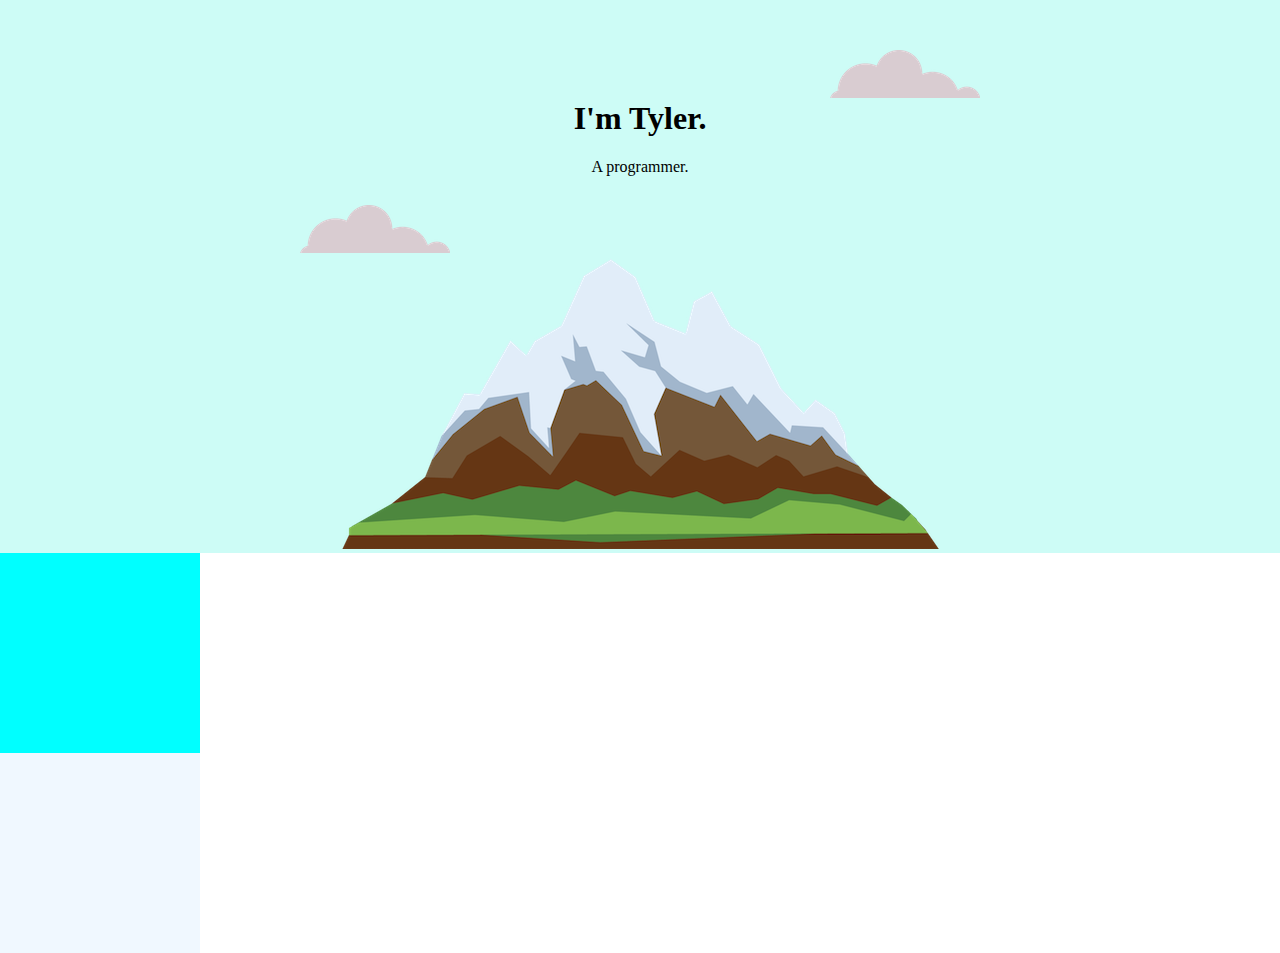
<file: CSS - My Site/index.html>
<!DOCTYPE html>
<head>
    <meta charset="UTF-8">
    <link rel="stylesheet" href="css/styles.css">
    <link rel="icon" href="favicon.ico?v2">
    <title>Tyler Chin</title>
</head>
<body>
    <div class="top-container">
        <img class = "top-cloud" src = "Images/cloud.png" alt = "cloud-img">
        <h1>I'm Tyler.</h1>
        <p>A programmer.</p>
        <img class = "bottom-cloud" src = "Images/cloud.png" alt = "cloud-img">
        <img src = "Images/mountain.png" alt = "mountain-img">
    </div>
    <div class="middle-container">
        
    </div>
    <div class="bottom-container">

    </div>
</body>
</html>
</file>
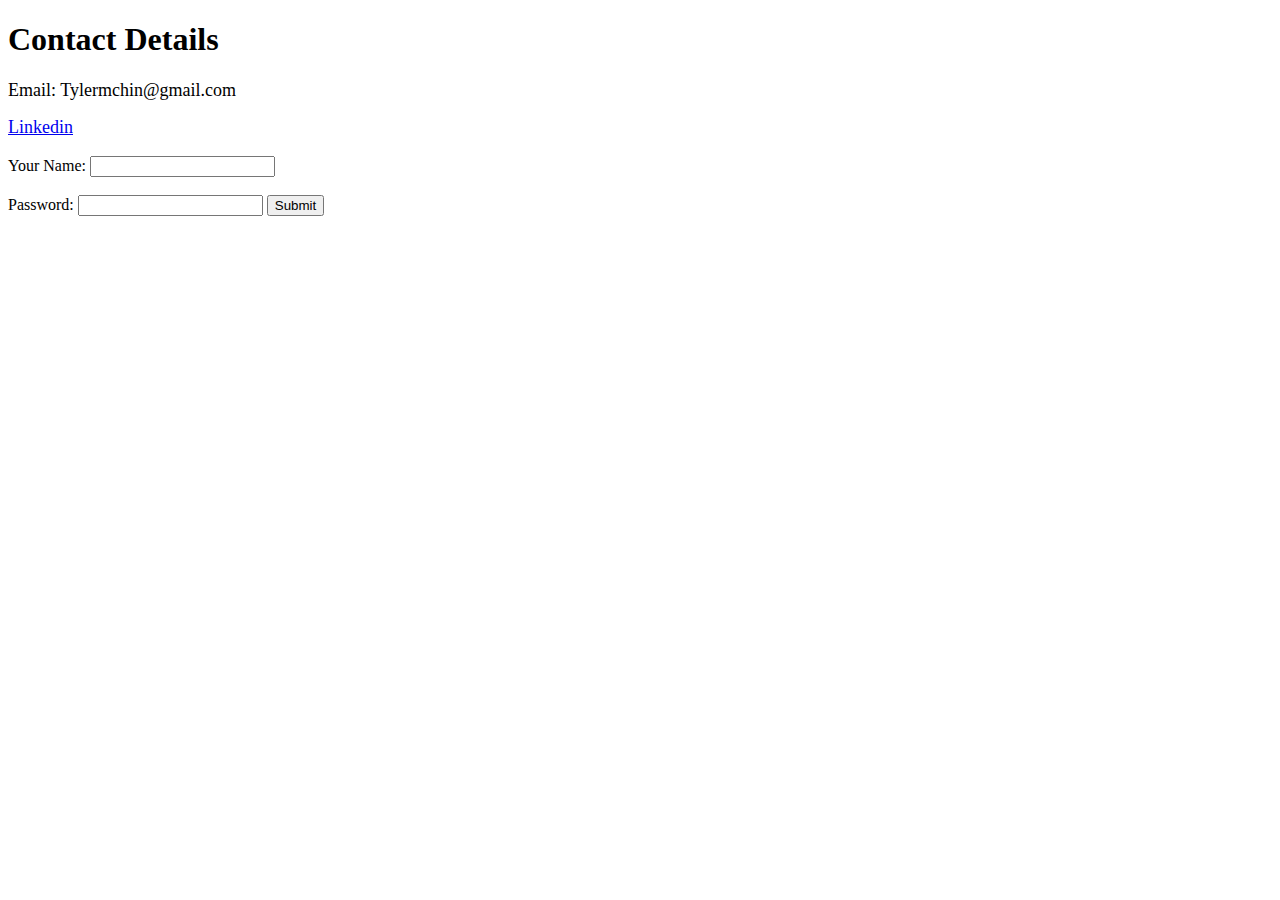
<file: contact.html>
<!DOCTYPE html>
<head>
    <meta charset="UTF-8">
    <title>Contact Me</title>
</head>
<body>
    <h1>Contact Details</h1>
    <p><font size = "4">Email: Tylermchin@gmail.com</font></p>
    <a href = "https://www.linkedin.com/in/tyler-m-chin-035a53155/"><font size = "4">Linkedin</font></a>
    <br>
    <br>
    <form class=""action="index.html" method="post">
        <label>Your Name:</label>
        <input type="text" name="" value=""><br><br> 
        <label>Password:</label>
        <input type="password" name="" value=""> 
        <input type="submit" name="">
    </form>
</body>
</html>
</file>
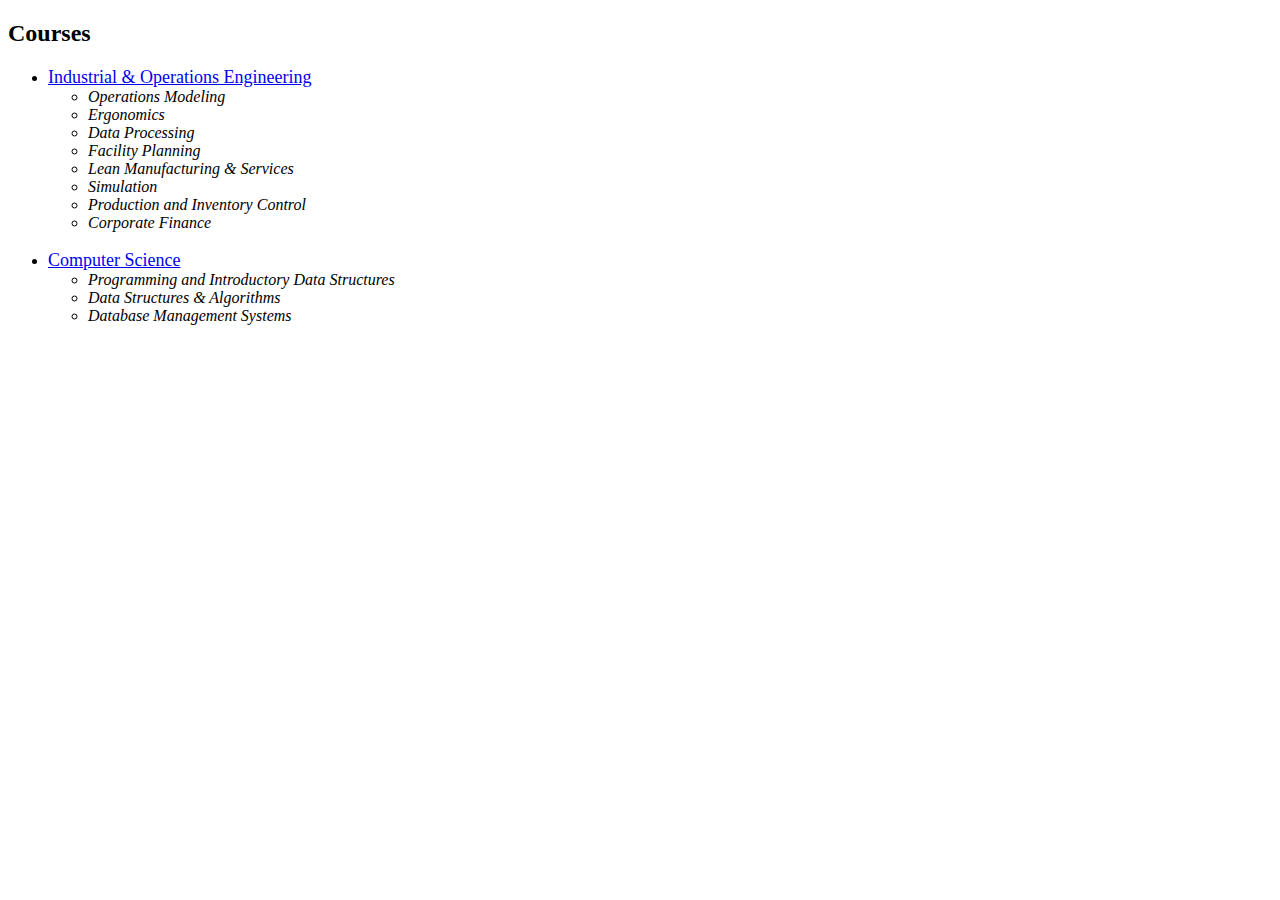
<file: courses.html>
<!DOCTYPE html>
<head>
    <meta charset="UTF-8">
    <title>Courses</title>
</head>
<body>
    <h2><strong>Courses</strong></h2>
        <ul>
            <li><font size ="4"><a href="https://bulletin.engin.umich.edu/courses/ioe/">Industrial & Operations Engineering</a></font>
                <ul>
                    <font size ="3">
                    <li><em>Operations Modeling</em></li>
                    <li><em>Ergonomics</em></li>    
                    <li><em>Data Processing</em></li>
                    <li><em>Facility Planning</em></li>
                    <li><em>Lean Manufacturing & Services</em></li>
                    <li><em>Simulation</em></li>
                    <li><em>Production and Inventory Control</em></li>
                    <li><em>Corporate Finance</em></li>
                    </font>
                </ul>
            </li>
            <br>
            <li><font size ="4"><a href="https://bulletin.engin.umich.edu/courses/ioe/">Computer Science</a></font></li>
                <ul>
                    <font size ="3">
                    <li><em>Programming and Introductory Data Structures</em></li>
                    <li><em>Data Structures & Algorithms</em></li>
                    <li><em>Database Management Systems</em></li>    
                    </font>
                </ul>
        </ul>    
</body>
</html>
</file>
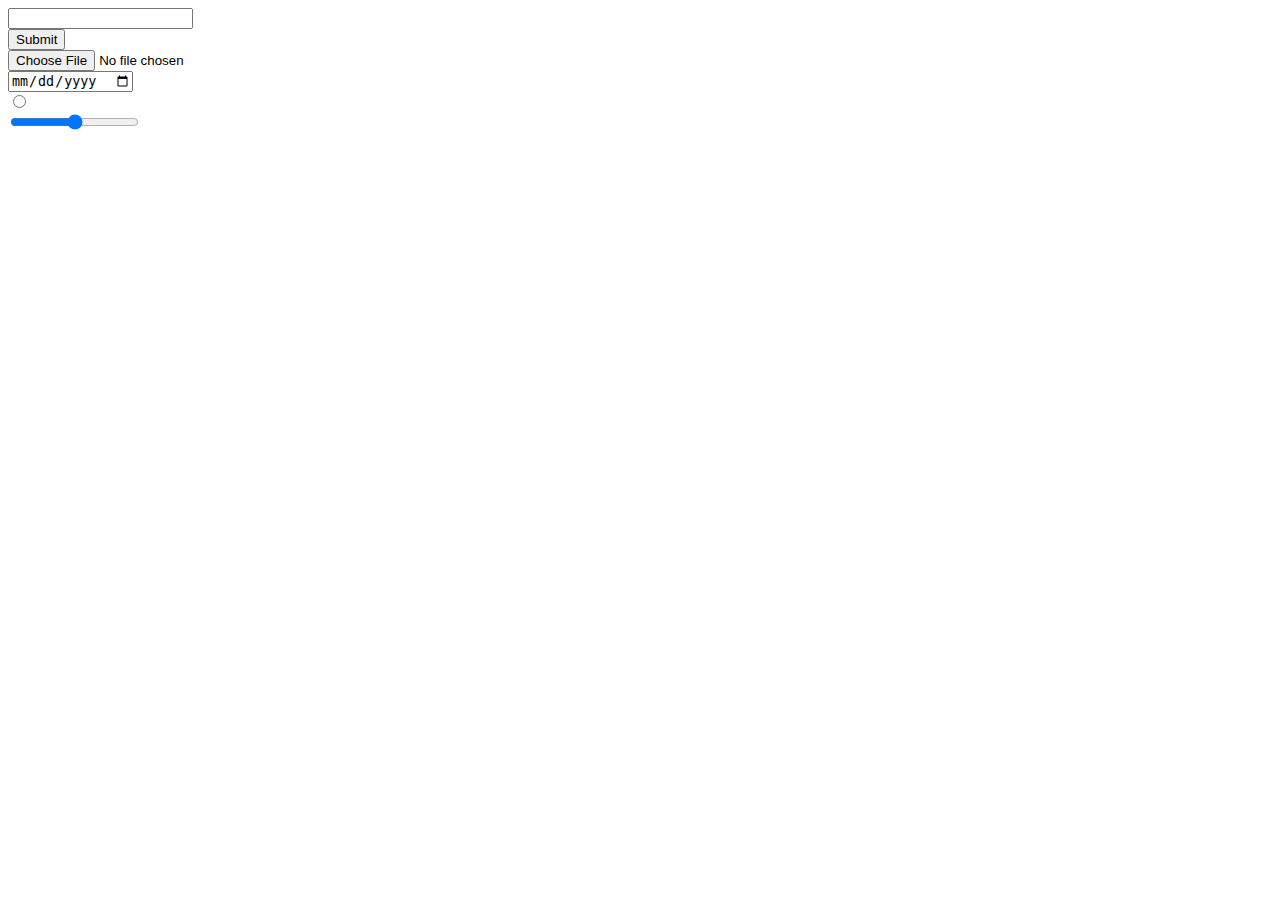
<file: input.html>
<!DOCTYPE html>
    <head>
        <meta charset="UTF-8">
        <title>HTML Inputs</title>
    </head>
    <body>
        <form>
            <input type="text"><br>
            <input type="submit"><br>
            <input type="file"><br>
            <input type="date"><br>
            <input type="radio"><br>
            <input type="range"><br>
        </form>
    </body>
</html>
</file>
<file: CSS - My Site/css/styles.css>
body{
    margin: 0px;
    text-align: center;
}
h1 {
    margin-top: 0px;
}
.top-container {
    background-color: #CDFCF6;
    position: relative;
    padding-top: 100px;
}
.middle-container {
    background-color: aqua;
    width: 200px;
    height: 200px;
}
.bottom-container {
    background-color: aliceblue;
    width: 200px;
    height: 200px;
}
.top-cloud{
    position: absolute;
    right: 300px;
    top: 50px;
}
.bottom-cloud {
    position: absolute;
    left: 300px;
    bottom: 300px;
}
</file>
